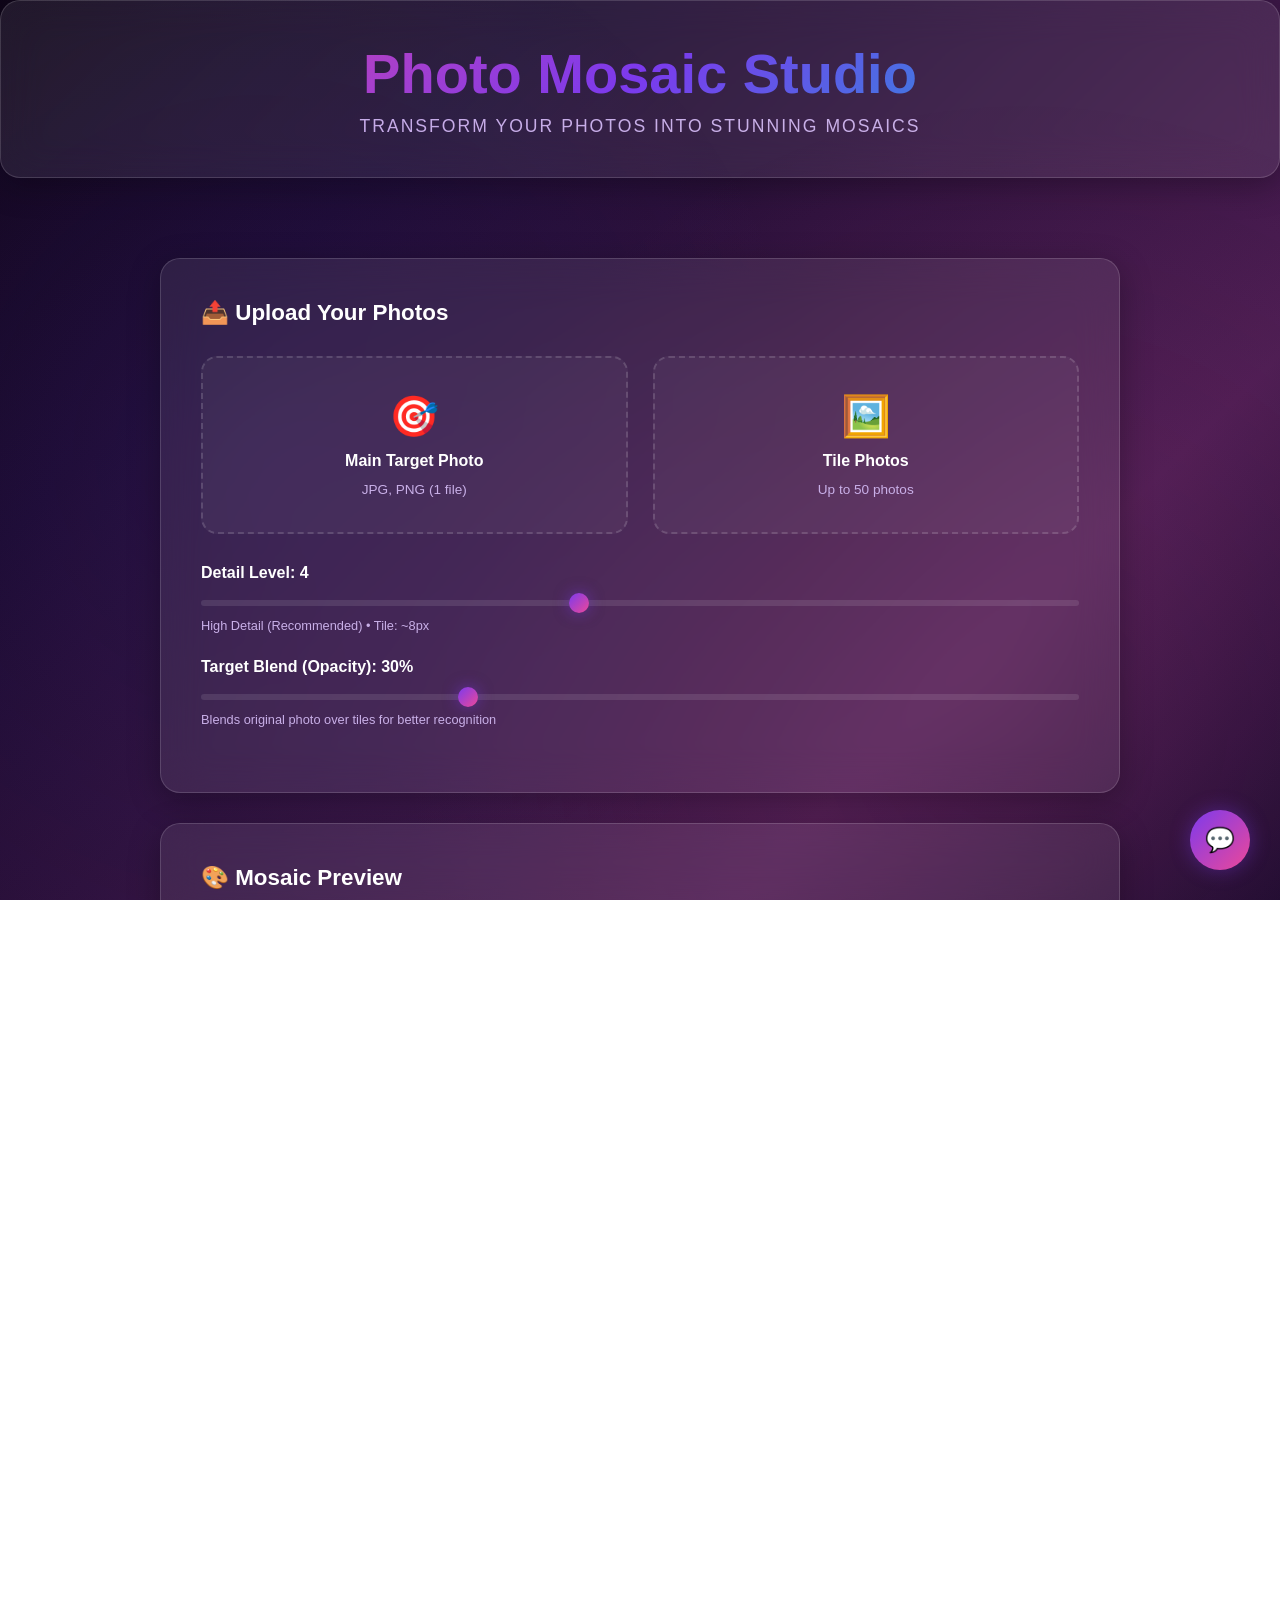
<file: index.html>
<!DOCTYPE html>
<html lang="en">
<head>
    <meta charset="UTF-8">
    <meta name="viewport" content="width=device-width, initial-scale=1.0">
    <title>Photo Mosaic Studio</title>

    <script async src="https://pagead2.googlesyndication.com/pagead/js/adsbygoogle.js?client=ca-pub-6569752096572639" crossorigin="anonymous"></script>

    <style>
        * {
            margin: 0;
            padding: 0;
            box-sizing: border-box;
        }

        :root {
            --color-bg-primary: #0f0618;
            --color-bg-secondary: #1a0b2e;
            --color-purple-light: #7c3aed;
            --color-accent: #ec4899;
            --color-white: #ffffff;
            --color-text-primary: #f0e6ff;
            --color-text-secondary: #c9b0e8;
            --glass-bg: rgba(255, 255, 255, 0.08);
            --glass-border: rgba(255, 255, 255, 0.15);
            --shadow-soft: 0 8px 32px rgba(0, 0, 0, 0.3);
            --transition: all 0.3s cubic-bezier(0.25, 0.46, 0.45, 0.94);
        }

        html, body {
            width: 100%;
            height: 100%;
            background: linear-gradient(135deg, #0f0618 0%, #1a0b2e 25%, #4b1d52 75%, #1a0b2e 100%);
            background-attachment: fixed;
            font-family: 'Segoe UI', Tahoma, Geneva, Verdana, sans-serif;
            color: var(--color-text-primary);
            overflow-x: hidden;
        }

        body::before {
            content: '';
            position: fixed;
            top: 0;
            left: 0;
            width: 100%;
            height: 100%;
            background: 
                radial-gradient(circle at 20% 50%, rgba(124, 58, 237, 0.1) 0%, transparent 50%),
                radial-gradient(circle at 80% 80%, rgba(236, 72, 153, 0.1) 0%, transparent 50%);
            pointer-events: none;
            z-index: 1;
        }

        .container {
            max-width: 1000px; /* Reduced max-width slightly for better readability without sidebar */
            margin: 0 auto;
            padding: 20px;
            position: relative;
            z-index: 2;
        }

        header {
            text-align: center;
            margin-bottom: 60px;
            animation: slideDown 0.8s ease-out;
        }

        .header-content {
            background: var(--glass-bg);
            backdrop-filter: blur(20px);
            -webkit-backdrop-filter: blur(20px);
            border: 1px solid var(--glass-border);
            border-radius: 20px;
            padding: 40px 30px;
            box-shadow: var(--shadow-soft);
        }

        h1 {
            font-size: clamp(2rem, 8vw, 3.5rem);
            font-weight: 700;
            margin-bottom: 10px;
            background: linear-gradient(135deg, #ec4899, #7c3aed, #06b6d4);
            -webkit-background-clip: text;
            -webkit-text-fill-color: transparent;
            background-clip: text;
        }

        .subtitle {
            font-size: 1.1rem;
            color: var(--color-text-secondary);
            font-weight: 300;
            letter-spacing: 2px;
            text-transform: uppercase;
        }

        .main-content {
            margin-bottom: 40px;
        }

        .upload-section {
            background: var(--glass-bg);
            backdrop-filter: blur(20px);
            border: 1px solid var(--glass-border);
            border-radius: 20px;
            padding: 40px;
            box-shadow: var(--shadow-soft);
            animation: fadeInUp 0.8s ease-out 0.2s both;
            margin-bottom: 30px;
        }

        .upload-title {
            font-size: 1.4rem;
            font-weight: 600;
            margin-bottom: 30px;
            color: var(--color-white);
        }

        .upload-grid {
            display: grid;
            grid-template-columns: 1fr 1fr;
            gap: 25px;
            margin-bottom: 30px;
        }

        @media (max-width: 768px) {
            .upload-grid {
                grid-template-columns: 1fr;
            }
        }

        .upload-box {
            display: block;
            border: 2px dashed var(--glass-border);
            border-radius: 16px;
            padding: 35px 20px;
            text-align: center;
            cursor: pointer;
            background: rgba(255, 255, 255, 0.04);
            transition: var(--transition);
        }

        .upload-box:hover {
            border-color: var(--color-purple-light);
            background: rgba(124, 58, 237, 0.08);
            box-shadow: 0 0 30px rgba(124, 58, 237, 0.2);
        }

        .upload-box input[type="file"] {
            display: none;
        }

        .upload-label {
            display: flex;
            flex-direction: column;
            align-items: center;
            gap: 12px;
            cursor: pointer;
        }

        .upload-icon {
            font-size: 2.5rem;
            animation: float 3s ease-in-out infinite;
        }

        .upload-text {
            font-weight: 600;
            color: var(--color-white);
            font-size: 1rem;
        }

        .upload-subtext {
            font-size: 0.85rem;
            color: var(--color-text-secondary);
        }

        .preview-section {
            margin-bottom: 20px;
            display: none;
        }

        .preview-section.show {
            display: block;
        }

        .preview-label {
            font-weight: 600;
            color: var(--color-white);
            margin-bottom: 12px;
            display: block;
            font-size: 0.95rem;
        }

        .preview-grid {
            display: grid;
            grid-template-columns: repeat(auto-fill, minmax(60px, 1fr));
            gap: 10px;
        }

        .preview-item {
            position: relative;
            border-radius: 10px;
            overflow: hidden;
            aspect-ratio: 1;
            background: var(--color-text-secondary);
            border: 1px solid var(--glass-border);
            animation: scaleIn 0.3s ease-out;
        }

        .preview-item img {
            width: 100%;
            height: 100%;
            object-fit: cover;
        }

        .preview-remove {
            position: absolute;
            top: 4px;
            right: 4px;
            width: 24px;
            height: 24px;
            background: rgba(0, 0, 0, 0.6);
            color: white;
            border: none;
            border-radius: 50%;
            cursor: pointer;
            opacity: 0;
            transition: var(--transition);
        }

        .preview-item:hover .preview-remove {
            opacity: 1;
        }

        .preview-remove:hover {
            background: rgba(236, 72, 153, 0.8);
        }

        .detail-control {
            margin-bottom: 25px;
        }

        .detail-label {
            font-weight: 600;
            color: var(--color-white);
            margin-bottom: 10px;
            display: block;
        }

        input[type="range"] {
            width: 100%;
            height: 6px;
            border-radius: 5px;
            background: rgba(255, 255, 255, 0.1);
            -webkit-appearance: none;
            cursor: pointer;
        }

        input[type="range"]::-webkit-slider-thumb {
            -webkit-appearance: none;
            width: 20px;
            height: 20px;
            border-radius: 50%;
            background: linear-gradient(135deg, #7c3aed, #ec4899);
            cursor: pointer;
            box-shadow: 0 0 15px rgba(124, 58, 237, 0.5);
        }

        input[type="range"]::-moz-range-thumb {
            width: 20px;
            height: 20px;
            border-radius: 50%;
            background: linear-gradient(135deg, #7c3aed, #ec4899);
            cursor: pointer;
            box-shadow: 0 0 15px rgba(124, 58, 237, 0.5);
            border: none;
        }

        .canvas-section {
            background: var(--glass-bg);
            backdrop-filter: blur(20px);
            border: 1px solid var(--glass-border);
            border-radius: 20px;
            padding: 40px;
            box-shadow: var(--shadow-soft);
            animation: fadeInUp 0.8s ease-out 0.4s both;
        }

        .canvas-title {
            font-size: 1.4rem;
            font-weight: 600;
            margin-bottom: 25px;
            color: var(--color-white);
        }

        .canvas-wrapper {
            background: rgba(0, 0, 0, 0.3);
            border-radius: 16px;
            padding: 20px;
            display: flex;
            justify-content: center;
            align-items: center;
            min-height: 400px;
            margin-bottom: 25px;
            border: 1px solid rgba(255, 255, 255, 0.1);
            overflow: auto;
        }

        #mosaicCanvas {
            max-width: 100%;
            height: auto;
            border-radius: 12px;
            box-shadow: 0 0 40px rgba(124, 58, 237, 0.3);
            display: none;
        }

        .canvas-placeholder {
            color: var(--color-text-secondary);
            text-align: center;
        }

        .button-group {
            display: grid;
            grid-template-columns: 1fr 1fr;
            gap: 15px;
        }

        @media (max-width: 768px) {
            .button-group {
                grid-template-columns: 1fr;
            }
        }

        button {
            padding: 15px 30px;
            border: none;
            border-radius: 12px;
            font-size: 1rem;
            font-weight: 600;
            cursor: pointer;
            transition: var(--transition);
            text-transform: uppercase;
            letter-spacing: 1px;
        }

        .btn-generate {
            background: linear-gradient(135deg, #7c3aed, #ec4899);
            color: white;
            box-shadow: 0 0 30px rgba(124, 58, 237, 0.4);
        }

        .btn-generate:hover:not(:disabled) {
            transform: translateY(-3px);
            box-shadow: 0 0 50px rgba(124, 58, 237, 0.6);
        }

        .btn-generate:disabled {
            opacity: 0.5;
            cursor: not-allowed;
        }

        .btn-download {
            background: var(--glass-bg);
            color: var(--color-white);
            border: 2px solid var(--color-purple-light);
            box-shadow: var(--shadow-soft);
        }

        .btn-download:hover:not(:disabled) {
            background: rgba(124, 58, 237, 0.2);
            box-shadow: 0 0 40px rgba(124, 58, 237, 0.4);
            transform: translateY(-3px);
        }

        .btn-download:disabled {
            opacity: 0.5;
            cursor: not-allowed;
        }

        footer {
            text-align: center;
            padding: 40px 20px;
            color: var(--color-text-secondary);
            font-size: 0.95rem;
            margin-top: 60px;
        }

        .modal-overlay {
            display: none;
            position: fixed;
            top: 0;
            left: 0;
            right: 0;
            bottom: 0;
            background: rgba(0, 0, 0, 0.6);
            backdrop-filter: blur(8px);
            z-index: 1000;
        }

        .modal-overlay.active {
            display: flex;
            align-items: center;
            justify-content: center;
        }

        .modal-content {
            background: var(--glass-bg);
            backdrop-filter: blur(30px);
            border: 1px solid var(--glass-border);
            border-radius: 25px;
            padding: 50px;
            max-width: 500px;
            width: 90%;
            text-align: center;
            box-shadow: 0 20px 60px rgba(0, 0, 0, 0.4);
            position: relative;
        }

        .modal-close {
            position: absolute;
            top: 20px;
            right: 20px;
            background: rgba(255, 255, 255, 0.1);
            border: none;
            color: var(--color-white);
            width: 40px;
            height: 40px;
            border-radius: 50%;
            cursor: pointer;
            font-size: 1.5rem;
            transition: var(--transition);
        }

        .modal-close:hover {
            background: rgba(236, 72, 153, 0.3);
            transform: rotate(90deg);
        }

        .modal-icon {
            font-size: 3rem;
            margin-bottom: 20px;
        }

        .modal-title {
            font-size: 1.8rem;
            font-weight: 700;
            margin-bottom: 15px;
            color: var(--color-white);
        }

        .modal-text {
            color: var(--color-text-secondary);
            margin-bottom: 30px;
            line-height: 1.6;
        }

        .upi-handle {
            background: linear-gradient(135deg, rgba(124, 58, 237, 0.2), rgba(236, 72, 153, 0.2));
            border: 1px solid rgba(124, 58, 237, 0.3);
            border-radius: 12px;
            padding: 20px;
            margin: 20px 0;
            font-family: 'Courier New', monospace;
            font-size: 1.1rem;
            font-weight: 600;
            color: var(--color-white);
            letter-spacing: 0.5px;
            transition: var(--transition);
            cursor: pointer;
            display: inline-block;
            text-decoration: none;
        }

        .upi-handle:hover {
            background: linear-gradient(135deg, rgba(124, 58, 237, 0.3), rgba(236, 72, 153, 0.3));
            box-shadow: 0 0 30px rgba(124, 58, 237, 0.2);
        }

        .btn-close {
            background: linear-gradient(135deg, #7c3aed, #ec4899);
            color: white;
            padding: 12px 30px;
            font-size: 0.95rem;
            margin-top: 20px;
            box-shadow: 0 0 20px rgba(124, 58, 237, 0.3);
        }

        .btn-close:hover {
            transform: translateY(-2px);
            box-shadow: 0 0 40px rgba(124, 58, 237, 0.5);
        }

        .status-message {
            background: rgba(124, 58, 237, 0.2);
            border-left: 4px solid var(--color-purple-light);
            color: var(--color-white);
            padding: 15px 20px;
            border-radius: 8px;
            margin-bottom: 20px;
            display: none;
        }

        .status-message.show {
            display: block;
        }

        .status-message.error {
            background: rgba(236, 72, 153, 0.2);
            border-left-color: #ec4899;
        }

        .btn-floating {
            position: fixed;
            bottom: 30px;
            right: 30px;
            background: linear-gradient(135deg, var(--color-purple-light), var(--color-accent));
            color: white;
            border: none;
            border-radius: 50%;
            width: 60px;
            height: 60px;
            font-size: 1.5rem;
            cursor: pointer;
            box-shadow: 0 0 20px rgba(124, 58, 237, 0.4);
            z-index: 999;
            transition: var(--transition);
            display: flex;
            align-items: center;
            justify-content: center;
        }

        .btn-floating:hover {
            transform: translateY(-5px) scale(1.05);
            box-shadow: 0 0 30px rgba(124, 58, 237, 0.6);
        }

        .glass-input {
            width: 100%;
            background: rgba(255, 255, 255, 0.05);
            border: 1px solid var(--glass-border);
            border-radius: 12px;
            padding: 15px;
            color: var(--color-white);
            margin-bottom: 20px;
            font-family: inherit;
            font-size: 1rem;
            transition: var(--transition);
            resize: vertical;
        }

        .glass-input:focus {
            outline: none;
            border-color: var(--color-purple-light);
            background: rgba(124, 58, 237, 0.1);
            box-shadow: 0 0 15px rgba(124, 58, 237, 0.2);
        }

        .glass-input::placeholder {
            color: rgba(255, 255, 255, 0.4);
        }

        @keyframes slideDown {
            from { opacity: 0; transform: translateY(-30px); }
            to { opacity: 1; transform: translateY(0); }
        }

        @keyframes fadeInUp {
            from { opacity: 0; transform: translateY(30px); }
            to { opacity: 1; transform: translateY(0); }
        }

        @keyframes float {
            0%, 100% { transform: translateY(0px); }
            50% { transform: translateY(-10px); }
        }

        @keyframes scaleIn {
            from { opacity: 0; transform: scale(0.95); }
            to { opacity: 1; transform: scale(1); }
        }
    </style>
</head>
<body>
    <header>
        <div class="header-content">
            <h1>Photo Mosaic Studio</h1>
            <p class="subtitle">Transform Your Photos Into Stunning Mosaics</p>
        </div>
    </header>

    <div class="container">
        <div class="main-content">
            <div class="upload-section">
                <div class="upload-title">📤 Upload Your Photos</div>
                
                <div class="upload-grid">
                    <label class="upload-box" tabindex="0">
                        <div class="upload-label">
                            <div class="upload-icon">🎯</div>
                            <div class="upload-text">Main Target Photo</div>
                            <div class="upload-subtext">JPG, PNG (1 file)</div>
                        </div>
                        <input type="file" id="targetInput" accept="image/*" onclick="this.value=null">
                    </label>

                    <label class="upload-box" tabindex="0">
                        <div class="upload-label">
                            <div class="upload-icon">🖼️</div>
                            <div class="upload-text">Tile Photos</div>
                            <div class="upload-subtext">Up to 50 photos</div>
                        </div>
                        <input type="file" id="tilesInput" accept="image/*" multiple onclick="this.value=null">
                    </label>
                </div>

                <div class="preview-section" id="targetPreviewSection">
                    <label class="preview-label">Target Photo:</label>
                    <div style="width: 100px; height: 100px; position: relative;">
                        <div class="preview-item">
                            <img id="targetImg" alt="Target">
                            <button class="preview-remove" onclick="removeTarget()">&times;</button>
                        </div>
                    </div>
                </div>

                <div class="preview-section" id="tilesPreviewSection">
                    <label class="preview-label">Tile Photos (<span id="tileCount">0</span>/50):</label>
                    <div class="preview-grid" id="tilesPreview"></div>
                </div>

                <div class="detail-control">
                    <label class="detail-label">Detail Level: <span id="detailValue">4</span></label>
                    <input type="range" id="detailSlider" min="1" max="8" value="4">
                    <div style="font-size: 0.8rem; color: var(--color-text-secondary); margin-top: 8px;">
                        <span id="tileInfo">High Detail (Recommended) • Tile: ~8px</span>
                    </div>
                </div>
                
                <div class="detail-control">
                    <label class="detail-label">Target Blend (Opacity): <span id="opacityValue">30</span>%</label>
                    <input type="range" id="opacitySlider" min="0" max="100" value="30">
                    <div style="font-size: 0.8rem; color: var(--color-text-secondary); margin-top: 8px;">
                        Blends original photo over tiles for better recognition
                    </div>
                </div>

                <div class="status-message" id="statusMessage"></div>
            </div>

            <div class="canvas-section">
                <div class="canvas-title">🎨 Mosaic Preview</div>
                <div class="canvas-wrapper">
                    <canvas id="mosaicCanvas"></canvas>
                    <div class="canvas-placeholder" id="canvasPlaceholder">
                        Upload photos to generate mosaic preview
                    </div>
                </div>

                <div class="button-group">
                    <button class="btn-generate" id="generateBtn" onclick="generateMosaic()">
                        Generate Mosaic
                    </button>
                    <button class="btn-download" id="downloadBtn" onclick="downloadMosaic4K()" disabled>
                        Download 4K Mosaic
                    </button>
                </div>
            </div>
        </div>

        <footer>
            <div style="border-top: 1px solid var(--glass-border); padding-top: 30px; margin-top: 20px;">
                <p style="margin-bottom: 15px;">&copy; 2026 yuvi31.in | Made by Yuvraj</p>
                <a href="/privacy.html" style="color: var(--color-purple-light); text-decoration: none; margin: 0 10px; font-weight: 600;">Privacy Policy</a> | 
                <a href="/terms.html" style="color: var(--color-purple-light); text-decoration: none; margin: 0 10px; font-weight: 600;">Terms of Service</a> | 
                <a href="/contact.html" style="color: var(--color-purple-light); text-decoration: none; margin: 0 10px; font-weight: 600;">Contact</a>
            </div>
        </footer>
    </div>

    <div class="modal-overlay" id="supportModal">
        <div class="modal-content">
            <button class="modal-close" onclick="closeModal()">&times;</button>
            <div class="modal-icon">🎉</div>
            <div class="modal-title">Thank You!</div>
            <div class="modal-text">
                Thank you for using Photo Mosaic Studio! If you loved this tool, please support the creator.
            </div>
            <div style="font-size: 0.9rem; color: var(--color-text-secondary); margin: 20px 0;">Support via UPI:</div>
            <a href="upi://pay?pa=kartikyuvrajgupta-1@oksbi&pn=Photo%20Mosaic%20Studio&tr=Support&tn=Support%20Creator" 
               style="text-decoration: none;">
                <div class="upi-handle">💳 kartikyuvrajgupta-1@oksbi</div>
            </a>
            <div style="font-size: 0.8rem; color: var(--color-text-secondary); margin-top: 15px;">
                📱 Tap to open PayTM, Google Pay, or any payment app
            </div>
            <button class="btn-close" onclick="closeModal()">Close</button>
        </div>
    </div>

    <button class="btn-floating" onclick="openFeedback()" title="Leave Feedback">💬</button>

    <div class="modal-overlay" id="feedbackModal">
        <div class="modal-content">
            <button class="modal-close" onclick="closeFeedback()">&times;</button>
            <div class="modal-icon">📝</div>
            <div class="modal-title">Leave Feedback</div>
            <div class="modal-text">
                Got a suggestion or found a bug? Let us know! (Everything is optional)
            </div>
            
            <form id="feedbackForm" onsubmit="submitFeedback(event)">
                <input type="text" id="fbName" class="glass-input" placeholder="Your Name (Optional)">
                <input type="email" id="fbEmail" class="glass-input" placeholder="Your Gmail (Optional)">
                <textarea id="fbMessage" class="glass-input" rows="4" placeholder="Your Thoughts (Optional)"></textarea>
                
                <button type="submit" class="btn-generate" style="width: 100%; margin-top: 10px;">
                    Send Feedback
                </button>
            </form>
        </div>
    </div>

    <script>
        let targetImage = null;
        let tileImages = [];
        let mosaicGenerated = false;
        let isGenerating = false;
        let tileColorCache = {}; 

        const detailLevels = { 1: 18, 2: 14, 3: 10, 4: 8, 5: 6, 6: 4, 7: 2, 8: 1 }; 

        function rgbToLab(r, g, b) {
            r = r / 255;
            g = g / 255;
            b = b / 255;

            r = r > 0.04045 ? Math.pow((r + 0.055) / 1.055, 2.4) : r / 12.92;
            g = g > 0.04045 ? Math.pow((g + 0.055) / 1.055, 2.4) : g / 12.92;
            b = b > 0.04045 ? Math.pow((b + 0.055) / 1.055, 2.4) : b / 12.92;

            let x = r * 0.4124 + g * 0.3576 + b * 0.1805;
            let y = r * 0.2126 + g * 0.7152 + b * 0.0722;
            let z = r * 0.0193 + g * 0.1192 + b * 0.9505;

            x = x / 0.95047;
            y = y / 1.00000;
            z = z / 1.08883;

            const delta = 6 / 29;
            x = x > Math.pow(delta, 3) ? Math.pow(x, 1 / 3) : x / (3 * delta * delta) + 4 / 29;
            y = y > Math.pow(delta, 3) ? Math.pow(y, 1 / 3) : y / (3 * delta * delta) + 4 / 29;
            z = z > Math.pow(delta, 3) ? Math.pow(z, 1 / 3) : z / (3 * delta * delta) + 4 / 29;

            const L = 116 * y - 16;
            const a = 500 * (x - y);
            const lab_b = 200 * (y - z);

            return { L, a, b: lab_b };
        }

        function labDistance(lab1, lab2) {
            const dL = lab1.L - lab2.L;
            const da = lab1.a - lab2.a;
            const db = lab1.b - lab2.b;
            return Math.sqrt(dL * dL + da * da + db * db);
        }

        function getBrightness(r, g, b) {
            return 0.299 * r + 0.587 * g + 0.114 * b;
        }

        function getSaturation(r, g, b) {
            const max = Math.max(r, g, b);
            const min = Math.min(r, g, b);
            if (max === 0) return 0;
            return (max - min) / max;
        }

        function enhanceVibrance(canvas, amount = 0.4) {
            const ctx = canvas.getContext('2d', { willReadFrequently: true });
            const imageData = ctx.getImageData(0, 0, canvas.width, canvas.height);
            const data = imageData.data;

            for (let i = 0; i < data.length; i += 4) {
                const r = data[i];
                const g = data[i + 1];
                const b = data[i + 2];

                const max = Math.max(r, g, b);
                const min = Math.min(r, g, b);
                const l = (max + min) / 2 / 255;

                if (max !== min) {
                    let s = l > 0.5 ? (max - min) / (510 - max - min) : (max - min) / (max + min);
                    
                    s = Math.min(1, s * (1 + amount));

                    const c = (1 - Math.abs(2 * l - 1)) * s;
                    let h = 0;

                    if (max === r) h = ((g - b) / (max - min) + (g < b ? 6 : 0)) / 6;
                    else if (max === g) h = ((b - r) / (max - min) + 2) / 6;
                    else h = ((r - g) / (max - min) + 4) / 6;

                    const x = c * (1 - Math.abs((h * 6) % 2 - 1));
                    const m = l - c / 2;

                    let r2, g2, b2;
                    const hh = h * 6;

                    if (hh < 1) { r2 = c; g2 = x; b2 = 0; }
                    else if (hh < 2) { r2 = x; g2 = c; b2 = 0; }
                    else if (hh < 3) { r2 = 0; g2 = c; b2 = x; }
                    else if (hh < 4) { r2 = 0; g2 = x; b2 = c; }
                    else if (hh < 5) { r2 = x; g2 = 0; b2 = c; }
                    else { r2 = c; g2 = 0; b2 = x; }

                    data[i] = Math.round((r2 + m) * 255);
                    data[i + 1] = Math.round((g2 + m) * 255);
                    data[i + 2] = Math.round((b2 + m) * 255);
                }
            }

            ctx.putImageData(imageData, 0, 0);
        }

        document.addEventListener('DOMContentLoaded', () => {
            document.getElementById('targetInput').addEventListener('change', handleTargetUpload);
            document.getElementById('tilesInput').addEventListener('change', handleTilesUpload);
            
            document.getElementById('detailSlider').addEventListener('input', (e) => {
                const val = e.target.value;
                document.getElementById('detailValue').textContent = val;
                const sizes = { 
                    1: 'Very Low Detail (Coarse)', 
                    2: 'Low Detail', 
                    3: 'Medium Detail', 
                    4: 'High Detail (Recommended)', 
                    5: 'Very High Detail', 
                    6: 'Maximum Detail', 
                    7: 'Extreme Detail', 
                    8: 'Insane Detail (Slow!)' 
                };
                document.getElementById('tileInfo').textContent = `${sizes[val]} • Tile: ~${detailLevels[val]}px`;
            });

            // Opacity slider event listener
            document.getElementById('opacitySlider').addEventListener('input', (e) => {
                document.getElementById('opacityValue').textContent = e.target.value;
            });
            
            document.getElementById('supportModal').addEventListener('click', (e) => {
                if (e.target.id === 'supportModal') closeModal();
            });
            console.log('✅ Photo Mosaic Studio Ready!');
        });

        function handleTargetUpload(e) {
            const file = e.target.files[0];
            if (!file) return;
            
            if (!file.type.startsWith('image/')) {
                showStatus('❌ Please upload an image file (JPG, PNG)', true);
                return;
            }
            
            const reader = new FileReader();
            reader.onload = (e) => {
                const img = new Image();
                img.onload = () => {
                    targetImage = img;
                    document.getElementById('targetImg').src = img.src;
                    document.getElementById('targetPreviewSection').classList.add('show');
                    showStatus('✅ Target photo uploaded!');
                };
                img.onerror = () => {
                    showStatus('❌ Error loading target image. Try another file.', true);
                };
                img.src = e.target.result;
            };
            reader.readAsDataURL(file);
        }

        function handleTilesUpload(e) {
            const files = e.target.files;
            if (files.length === 0) return;
            
            if (tileImages.length + files.length > 50) {
                showStatus('❌ Maximum 50 photos total', true);
                return;
            }
            
            let loaded = 0;
            let errorCount = 0;
            const validFiles = Array.from(files).filter(f => f.type.startsWith('image/'));
            
            if (validFiles.length === 0) {
                showStatus('❌ No valid image files selected', true);
                return;
            }

            const idOffset = Date.now(); 

            validFiles.forEach((file, i) => {
                const reader = new FileReader();
                reader.onload = (e) => {
                    const img = new Image();
                    img.onload = () => {
                        tileImages.push({ img, id: idOffset + i });
                        checkFinished();
                    };
                    img.onerror = () => {
                        errorCount++;
                        checkFinished();
                    };
                    img.src = e.target.result;
                };
                reader.readAsDataURL(file);
            });

            function checkFinished() {
                loaded++;
                if (loaded === validFiles.length) {
                    showTilesPreview();
                    let msg = `✅ ${tileImages.length} tiles loaded!`;
                    if (errorCount > 0) msg += ` (${errorCount} failed)`;
                    showStatus(msg);
                }
            }
        }

        function showTilesPreview() {
            const preview = document.getElementById('tilesPreview');
            document.getElementById('tileCount').textContent = tileImages.length;
            preview.innerHTML = ''; 
            
            tileImages.forEach(t => {
                const div = document.createElement('div');
                div.className = 'preview-item';
                
                const imgClone = document.createElement('img');
                imgClone.src = t.img.src;
                div.appendChild(imgClone);

                const btn = document.createElement('button');
                btn.className = 'preview-remove';
                btn.innerHTML = '&times;';
                btn.onclick = () => removeTile(t.id);
                div.appendChild(btn);

                preview.appendChild(div);
            });
            document.getElementById('tilesPreviewSection').classList.add('show');
        }

        function removeTarget() {
            targetImage = null;
            document.getElementById('targetPreviewSection').classList.remove('show');
            document.getElementById('mosaicCanvas').style.display = 'none';
            document.getElementById('canvasPlaceholder').style.display = 'block';
        }

        function removeTile(id) {
            tileImages = tileImages.filter(t => t.id !== id);
            if (tileImages.length === 0) {
                document.getElementById('tilesPreviewSection').classList.remove('show');
            } else {
                showTilesPreview();
            }
        }

        function showStatus(msg, isErr = false) {
            const el = document.getElementById('statusMessage');
            el.textContent = msg;
            el.classList.add('show');
            if (isErr) el.classList.add('error');
            else el.classList.remove('error');
            
            if (!msg.includes('%') && !msg.includes('...')) {
                setTimeout(() => el.classList.remove('show'), 4000);
            }
        }

        function generateMosaic() {
            if (!targetImage) { showStatus('❌ Upload target photo', true); return; }
            if (tileImages.length === 0) { showStatus('❌ Upload tile photos', true); return; }
            if (isGenerating) { showStatus('⏳ Already generating...', true); return; }
            
            isGenerating = true;
            document.getElementById('generateBtn').disabled = true;
            showStatus('🔄 Starting generation...');

            generateMosaicAsync();
        }

        async function generateMosaicAsync() {
            try {
                const canvas = document.getElementById('mosaicCanvas');
                const ctx = canvas.getContext('2d', { willReadFrequently: true });
                
                await new Promise(r => setTimeout(r, 10));
                
                showStatus('🔍 Analyzing tile colors in Lab space...');
                tileColorCache = {};
                for (let i = 0; i < tileImages.length; i++) {
                    const tile = tileImages[i];
                    const tc = document.createElement('canvas');
                    tc.width = tc.height = 1;
                    const tctx = tc.getContext('2d', { willReadFrequently: true });
                    tctx.drawImage(tile.img, 0, 0, 1, 1);
                    const td = tctx.getImageData(0, 0, 1, 1).data;
                    
                    const r = td[0], g = td[1], b = td[2];
                    const lab = rgbToLab(r, g, b);
                    const brightness = getBrightness(r, g, b);
                    const saturation = getSaturation(r, g, b);
                    
                    tileColorCache[i] = { r, g, b, lab, brightness, saturation };
                    
                    if (i % 10 === 0) {
                        await new Promise(r => setTimeout(r, 1));
                    }
                }

                await new Promise(r => setTimeout(r, 10));
                
                canvas.width = targetImage.width;
                canvas.height = targetImage.height;
                ctx.drawImage(targetImage, 0, 0);

                const detail = parseInt(document.getElementById('detailSlider').value);
                const tileSize = detailLevels[detail];
                
                const imageData = ctx.getImageData(0, 0, canvas.width, canvas.height);
                const data = imageData.data;

                const tilesX = Math.ceil(canvas.width / tileSize);
                const tilesY = Math.ceil(canvas.height / tileSize);
                const totalTiles = tilesX * tilesY;
                
                let processed = 0;

                const batchSize = Math.max(50, Math.min(2500, Math.floor(totalTiles / 100)));

                showStatus(`🎨 Processing 0/${totalTiles} tiles...`);
                await new Promise(r => setTimeout(r, 10));

                for (let ty = 0; ty < tilesY; ty++) {
                    for (let tx = 0; tx < tilesX; tx++) {
                        const x = tx * tileSize;
                        const y = ty * tileSize;
                        const w = Math.min(tileSize, canvas.width - x);
                        const h = Math.min(tileSize, canvas.height - y);

                        let r = 0, g = 0, b = 0;
                        let brightness = 0;
                        let saturation = 0;
                        
                        for (let py = 0; py < h; py++) {
                            for (let px = 0; px < w; px++) {
                                const idx = ((y + py) * canvas.width + (x + px)) * 4;
                                r += data[idx];
                                g += data[idx + 1];
                                b += data[idx + 2];
                                brightness += getBrightness(data[idx], data[idx + 1], data[idx + 2]);
                                saturation += getSaturation(data[idx], data[idx + 1], data[idx + 2]);
                            }
                        }
                        
                        const cnt = w * h;
                        r = Math.round(r / cnt);
                        g = Math.round(g / cnt);
                        b = Math.round(b / cnt);
                        brightness = Math.round(brightness / cnt);
                        saturation = saturation / cnt;

                        const targetLab = rgbToLab(r, g, b);

                        let bestTile = 0;
                        let bestScore = Infinity;

                        for (let i = 0; i < tileImages.length; i++) {
                            const cached = tileColorCache[i];
                            
                            const colorDist = labDistance(targetLab, cached.lab); 
                            const brightnessDiff = Math.abs(brightness - cached.brightness) / 255; 
                            const saturationDiff = Math.abs(saturation - cached.saturation); 
                            
                            const score = colorDist * 0.7 + brightnessDiff * 50 * 0.2 + saturationDiff * 10 * 0.1;
                            
                            if (score < bestScore) { 
                                bestScore = score; 
                                bestTile = i; 
                            }
                        }

                        ctx.drawImage(tileImages[bestTile].img, x, y, w, h);
                        processed++;

                        if (processed % batchSize === 0) {
                            const percent = Math.round((processed / totalTiles) * 100);
                            showStatus(`🎨 Processing ${percent}%...`);
                            await new Promise(r => setTimeout(r, 2));
                        }
                    }
                }

                showStatus('✨ Enhancing colors...');
                await new Promise(r => setTimeout(r, 10));
                enhanceVibrance(canvas, 0.5); 

                // --- NEW OPACITY BLEND LOGIC ---
                const opacityPercent = parseInt(document.getElementById('opacitySlider').value) / 100;
                if (opacityPercent > 0) {
                    showStatus('✨ Applying opacity blend...');
                    ctx.save();
                    ctx.globalAlpha = opacityPercent;
                    ctx.drawImage(targetImage, 0, 0, canvas.width, canvas.height);
                    ctx.restore();
                }
                // -------------------------------

                document.getElementById('canvasPlaceholder').style.display = 'none';
                document.getElementById('mosaicCanvas').style.display = 'block';
                document.getElementById('downloadBtn').disabled = false;
                mosaicGenerated = true;
                isGenerating = false;
                document.getElementById('generateBtn').disabled = false;
                showStatus('✨ Perfect! High-quality mosaic ready. Download for 4K.');
            } catch (err) {
                console.error('Generation error:', err);
                showStatus('❌ Error during generation', true);
                isGenerating = false;
                document.getElementById('generateBtn').disabled = false;
            }
        }

        function downloadMosaic4K() {
            if (!mosaicGenerated) return;
            const canvas = document.getElementById('mosaicCanvas');
            const maxDim = Math.max(canvas.width, canvas.height);
            const scale = maxDim < 3840 ? 3840 / maxDim : 1;
            const nc = document.createElement('canvas');
            nc.width = Math.round(canvas.width * scale);
            nc.height = Math.round(canvas.height * scale);
            const ctx = nc.getContext('2d');
            ctx.imageSmoothingEnabled = false;
            ctx.drawImage(canvas, 0, 0, nc.width, nc.height);
            nc.toBlob((blob) => {
                const url = URL.createObjectURL(blob);
                const link = document.createElement('a');
                link.href = url;
                link.download = `mosaic-${Date.now()}.png`;
                document.body.appendChild(link);
                link.click();
                document.body.removeChild(link);
                URL.revokeObjectURL(url);
                setTimeout(() => openModal(), 500);
            }, 'image/png');
        }

        function openModal() {
            document.getElementById('supportModal').classList.add('active');
        }

        function closeModal() {
            document.getElementById('supportModal').classList.remove('active');
        }

        function openFeedback() {
            document.getElementById('feedbackModal').classList.add('active');
        }

        function closeFeedback() {
            document.getElementById('feedbackModal').classList.remove('active');
            document.getElementById('feedbackForm').reset();
        }

        function submitFeedback(event) {
            event.preventDefault(); 
            
            const name = document.getElementById('fbName').value;
            const email = document.getElementById('fbEmail').value;
            const message = document.getElementById('fbMessage').value;

            console.log("Feedback Submitted:", { name, email, message });

            closeFeedback();
            showStatus('✨ Thank you for your feedback!');
        }

        document.getElementById('feedbackModal').addEventListener('click', (e) => {
            if (e.target.id === 'feedbackModal') closeFeedback();
        });
    </script>
</body>
</html>
</file>
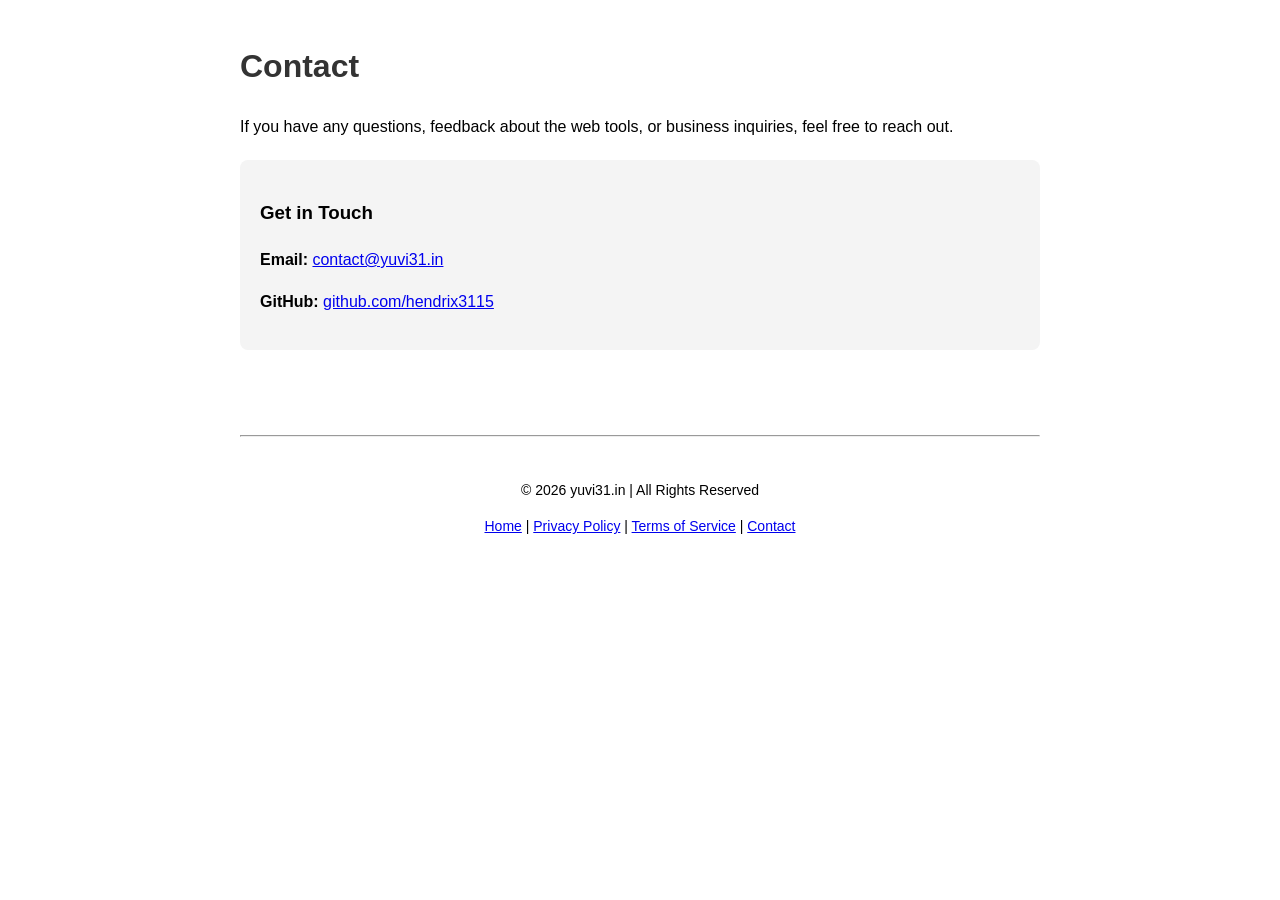
<file: contact.html>
<!DOCTYPE html>
<html lang="en">
<head>
    <meta charset="UTF-8">
    <meta name="viewport" content="width=device-width, initial-scale=1.0">
    <title>Contact Us - yuvi31.in</title>
    <style>
        body { font-family: Arial, sans-serif; line-height: 1.6; max-width: 800px; margin: 0 auto; padding: 20px; }
        h1 { color: #333; }
        .contact-box { background: #f4f4f4; padding: 20px; border-radius: 8px; margin-top: 20px; }
    </style>
</head>
<body>
    <h1>Contact</h1>
    <p>If you have any questions, feedback about the web tools, or business inquiries, feel free to reach out.</p>

    <div class="contact-box">
        <h3>Get in Touch</h3>
        <p><strong>Email:</strong> <a href="mailto:contact@yuvi31.in">contact@yuvi31.in</a></p>
        <p><strong>GitHub:</strong> <a href="https://github.com/hendrix3115" target="_blank">github.com/hendrix3115</a></p>
    </div>

    <br><br><br>
    <hr>
    <footer>
        <div style="text-align: center; padding: 20px; font-size: 14px;">
            <p>&copy; 2026 yuvi31.in | All Rights Reserved</p>
            <a href="/index.html">Home</a> | 
            <a href="/privacy.html">Privacy Policy</a> | 
            <a href="/terms.html">Terms of Service</a> | 
            <a href="/contact.html">Contact</a>
        </div>
    </footer>
</body>
</html>
</file>
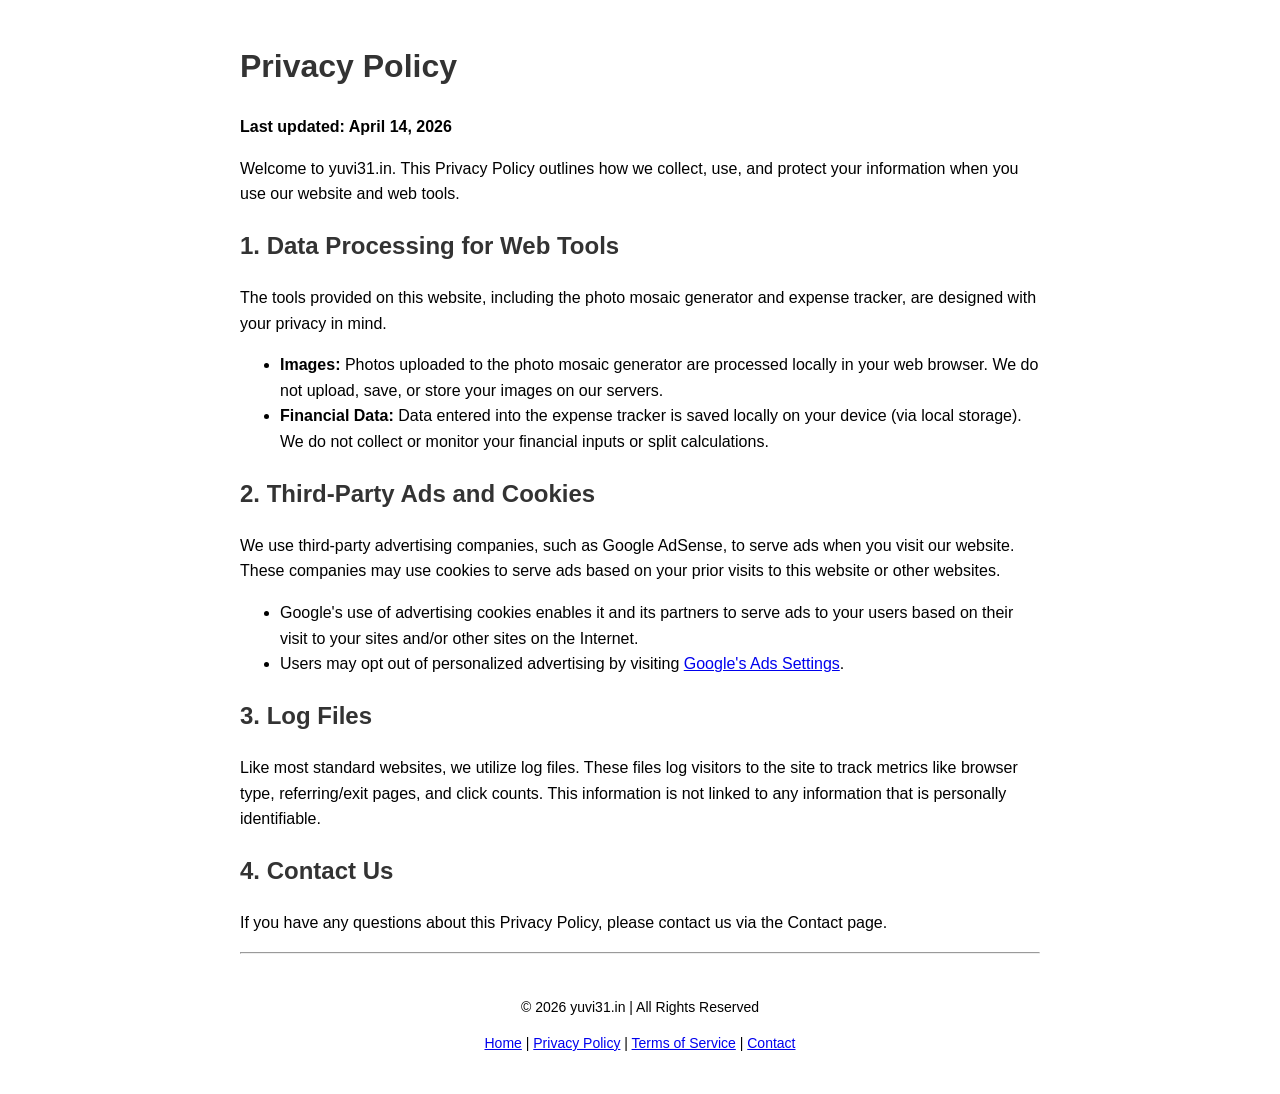
<file: privacy.html>
<!DOCTYPE html>
<html lang="en">
<head>
    <meta charset="UTF-8">
    <meta name="viewport" content="width=device-width, initial-scale=1.0">
    <title>Privacy Policy - yuvi31.in</title>
    <style>
        body { font-family: Arial, sans-serif; line-height: 1.6; max-width: 800px; margin: 0 auto; padding: 20px; }
        h1, h2 { color: #333; }
    </style>
</head>
<body>
    <h1>Privacy Policy</h1>
    <p><strong>Last updated: April 14, 2026</strong></p>

    <p>Welcome to yuvi31.in. This Privacy Policy outlines how we collect, use, and protect your information when you use our website and web tools.</p>

    <h2>1. Data Processing for Web Tools</h2>
    <p>The tools provided on this website, including the photo mosaic generator and expense tracker, are designed with your privacy in mind.</p>
    <ul>
        <li><strong>Images:</strong> Photos uploaded to the photo mosaic generator are processed locally in your web browser. We do not upload, save, or store your images on our servers.</li>
        <li><strong>Financial Data:</strong> Data entered into the expense tracker is saved locally on your device (via local storage). We do not collect or monitor your financial inputs or split calculations.</li>
    </ul>

    <h2>2. Third-Party Ads and Cookies</h2>
    <p>We use third-party advertising companies, such as Google AdSense, to serve ads when you visit our website. These companies may use cookies to serve ads based on your prior visits to this website or other websites.</p>
    <ul>
        <li>Google's use of advertising cookies enables it and its partners to serve ads to your users based on their visit to your sites and/or other sites on the Internet.</li>
        <li>Users may opt out of personalized advertising by visiting <a href="https://myadcenter.google.com/" target="_blank">Google's Ads Settings</a>.</li>
    </ul>

    <h2>3. Log Files</h2>
    <p>Like most standard websites, we utilize log files. These files log visitors to the site to track metrics like browser type, referring/exit pages, and click counts. This information is not linked to any information that is personally identifiable.</p>

    <h2>4. Contact Us</h2>
    <p>If you have any questions about this Privacy Policy, please contact us via the Contact page.</p>

    <hr>
    <footer>
        <div style="text-align: center; padding: 20px; font-size: 14px;">
            <p>&copy; 2026 yuvi31.in | All Rights Reserved</p>
            <a href="/index.html">Home</a> | 
            <a href="/privacy.html">Privacy Policy</a> | 
            <a href="/terms.html">Terms of Service</a> | 
            <a href="/contact.html">Contact</a>
        </div>
    </footer>
</body>
</html>
</file>
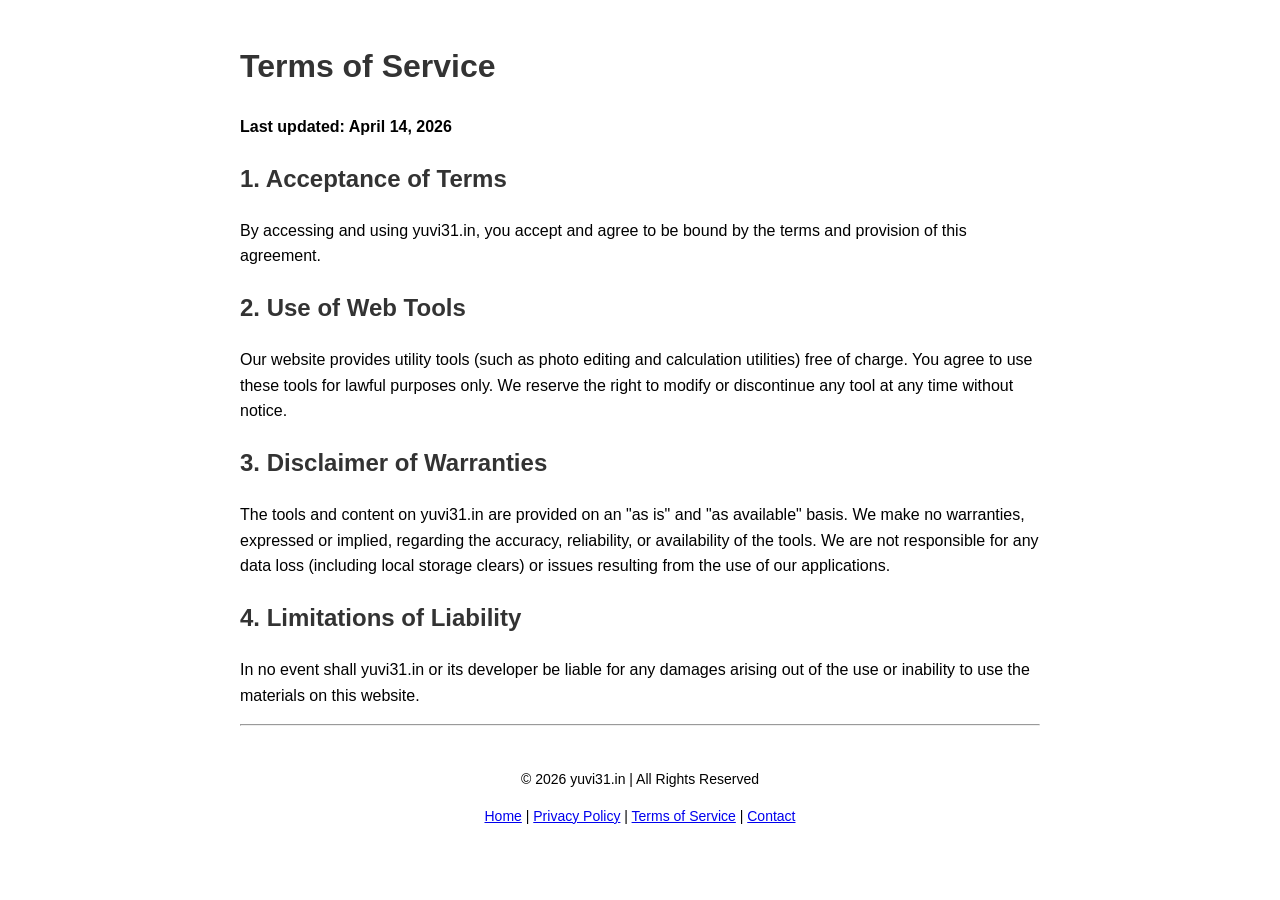
<file: terms.html>
<!DOCTYPE html>
<html lang="en">
<head>
    <meta charset="UTF-8">
    <meta name="viewport" content="width=device-width, initial-scale=1.0">
    <title>Terms of Service - yuvi31.in</title>
    <style>
        body { font-family: Arial, sans-serif; line-height: 1.6; max-width: 800px; margin: 0 auto; padding: 20px; }
        h1, h2 { color: #333; }
    </style>
</head>
<body>
    <h1>Terms of Service</h1>
    <p><strong>Last updated: April 14, 2026</strong></p>

    <h2>1. Acceptance of Terms</h2>
    <p>By accessing and using yuvi31.in, you accept and agree to be bound by the terms and provision of this agreement.</p>

    <h2>2. Use of Web Tools</h2>
    <p>Our website provides utility tools (such as photo editing and calculation utilities) free of charge. You agree to use these tools for lawful purposes only. We reserve the right to modify or discontinue any tool at any time without notice.</p>

    <h2>3. Disclaimer of Warranties</h2>
    <p>The tools and content on yuvi31.in are provided on an "as is" and "as available" basis. We make no warranties, expressed or implied, regarding the accuracy, reliability, or availability of the tools. We are not responsible for any data loss (including local storage clears) or issues resulting from the use of our applications.</p>

    <h2>4. Limitations of Liability</h2>
    <p>In no event shall yuvi31.in or its developer be liable for any damages arising out of the use or inability to use the materials on this website.</p>

    <hr>
    <footer>
        <div style="text-align: center; padding: 20px; font-size: 14px;">
            <p>&copy; 2026 yuvi31.in | All Rights Reserved</p>
            <a href="/index.html">Home</a> | 
            <a href="/privacy.html">Privacy Policy</a> | 
            <a href="/terms.html">Terms of Service</a> | 
            <a href="/contact.html">Contact</a>
        </div>
    </footer>
</body>
</html>
</file>
